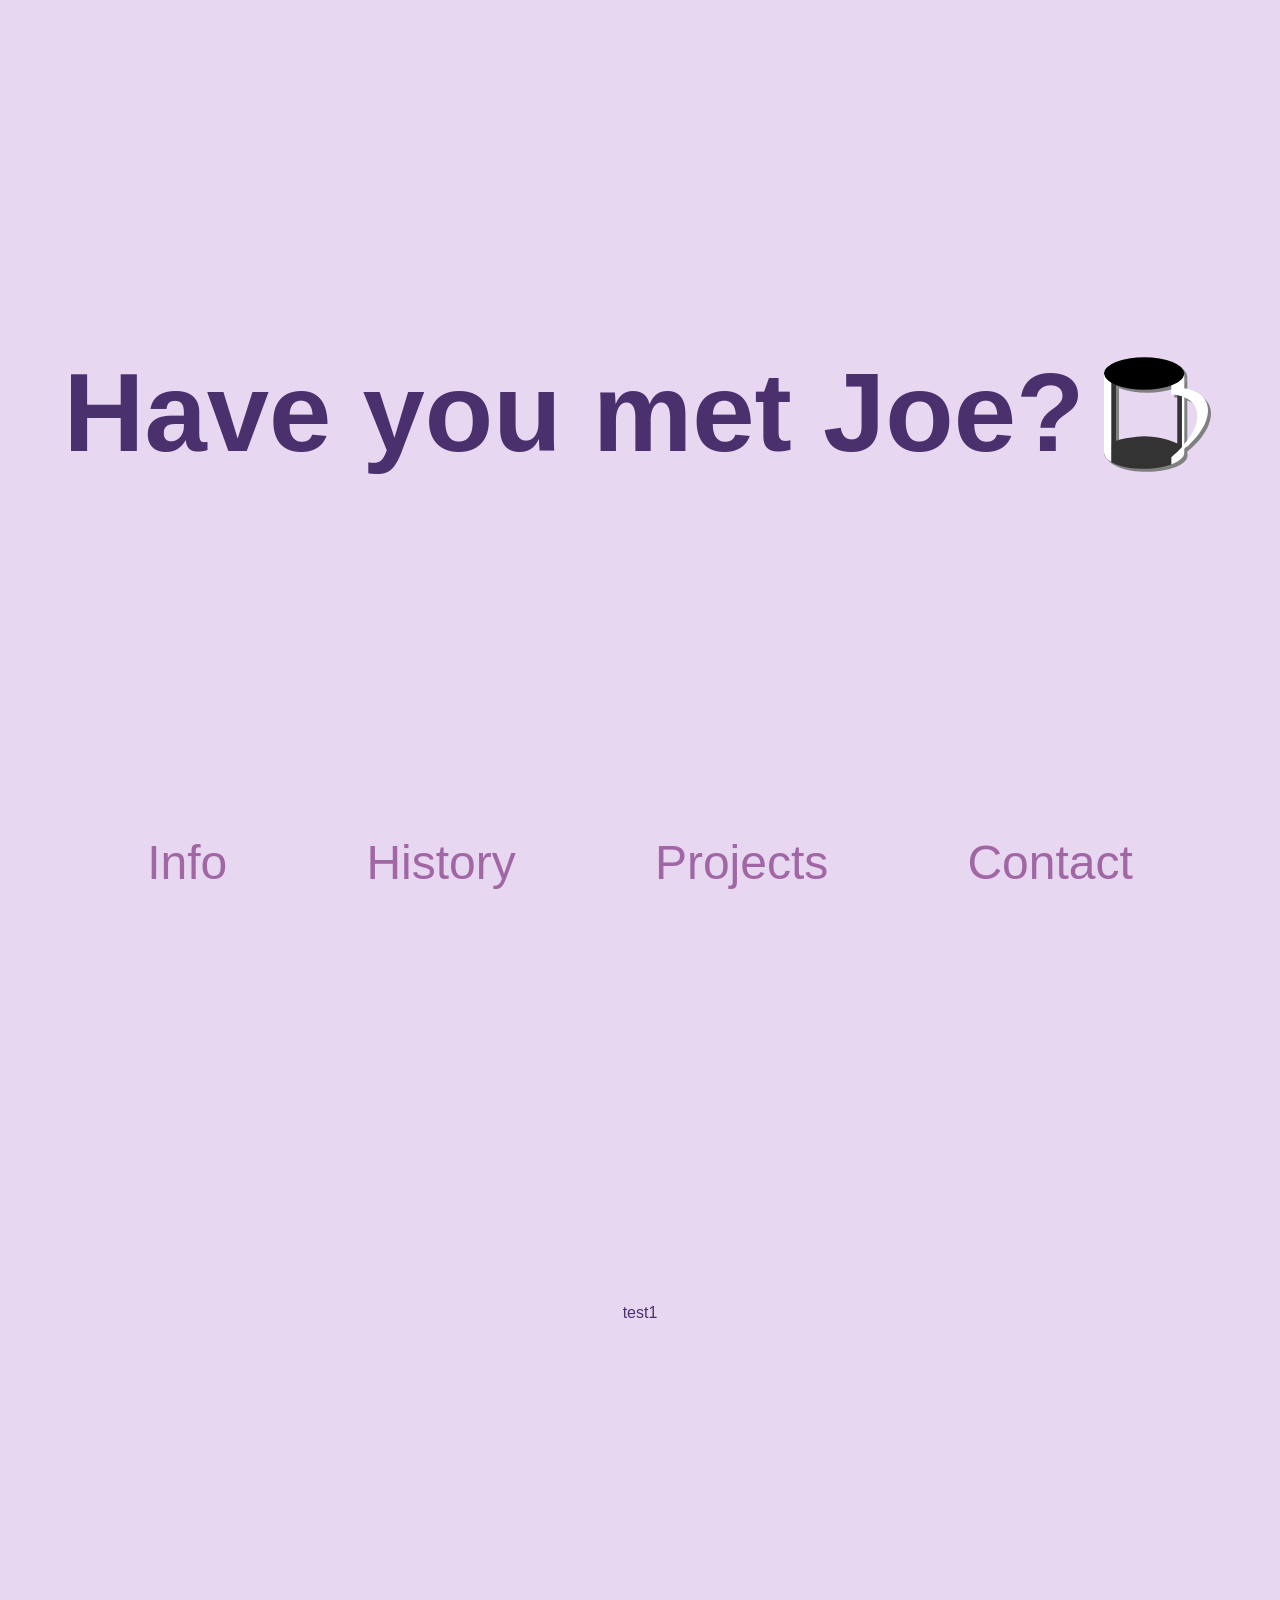
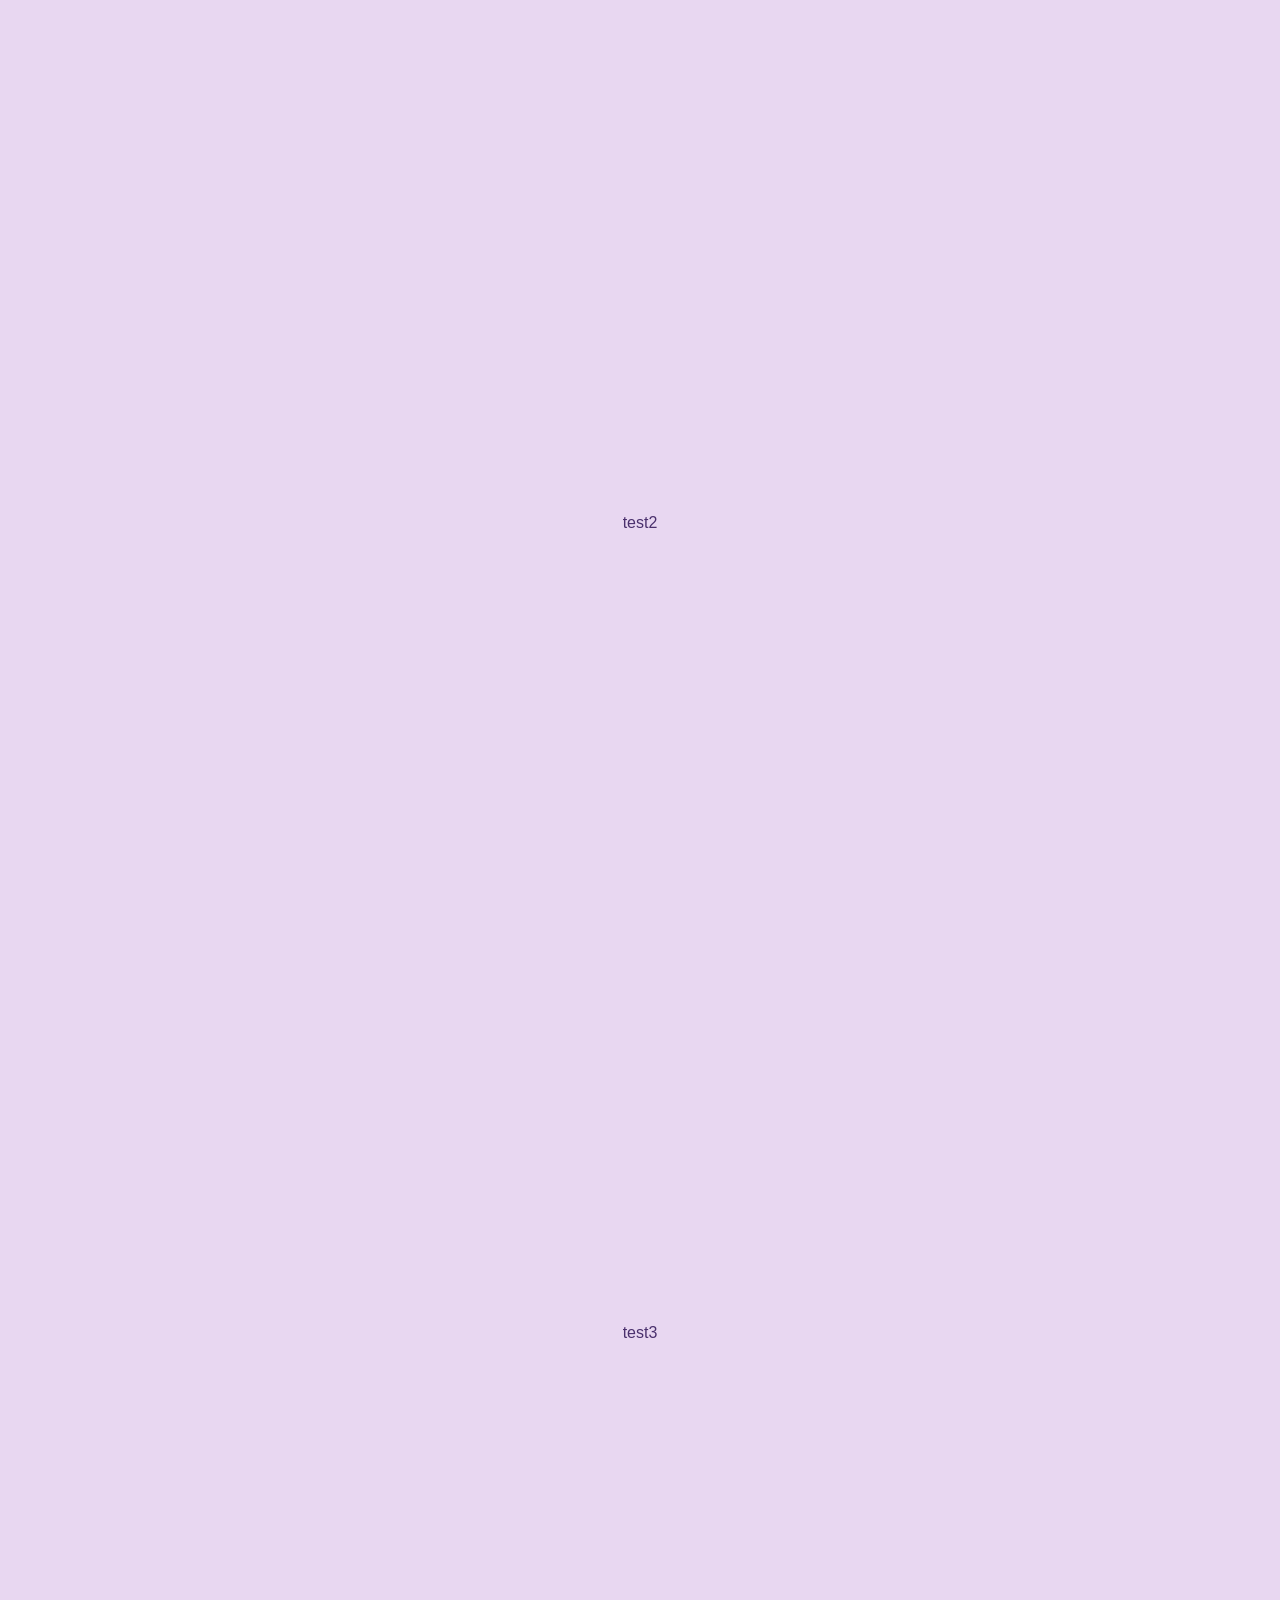
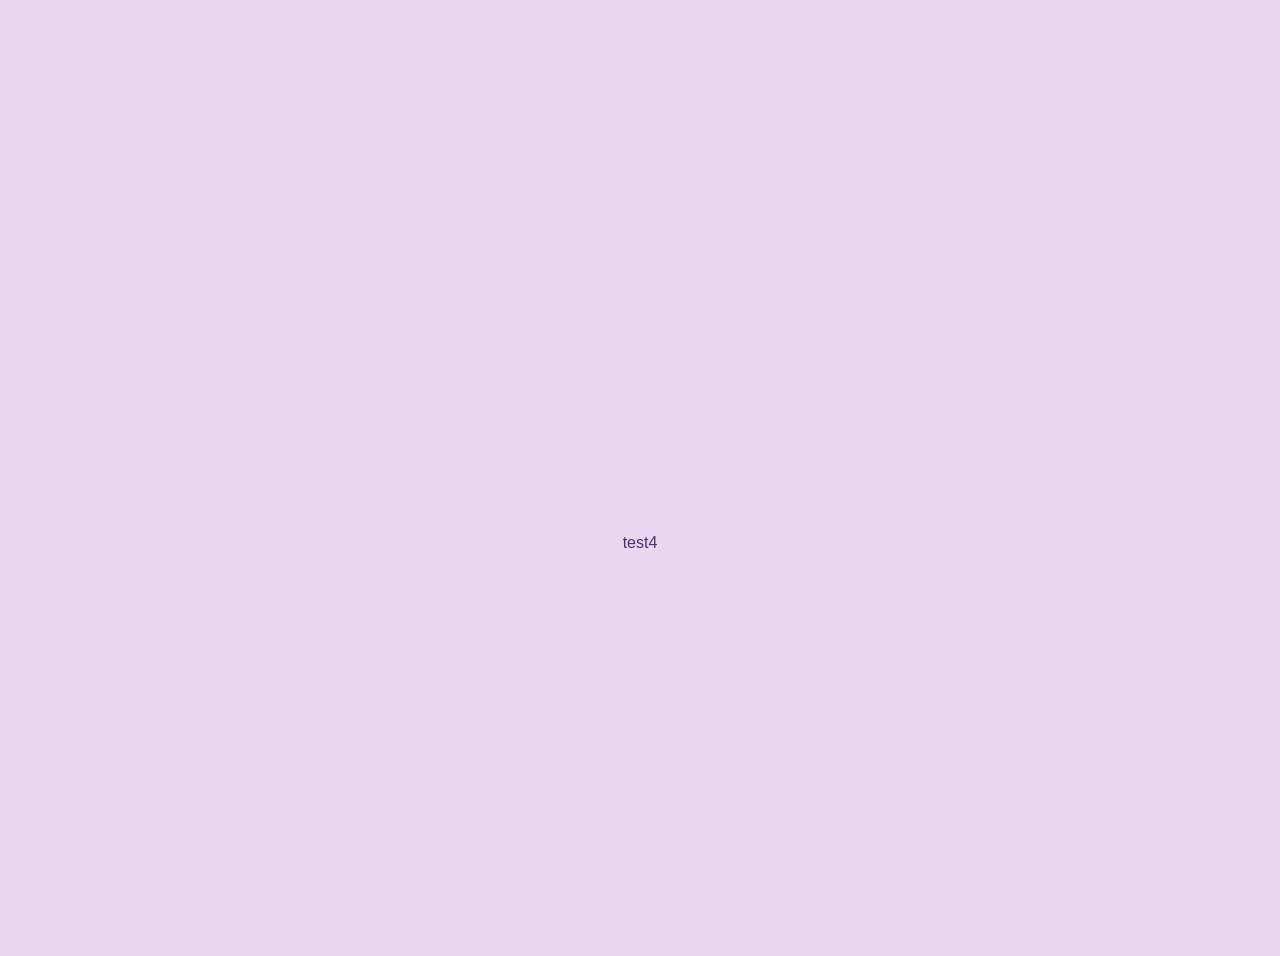
<file: index.html>
<html>
<head>
	<meta charset="utf-8">
	<title>Joseph Pellegrino</title>
	<link rel="stylesheet" href="style.css" type="text/css">
	<script src="index.js"></script>
</head>

<body>
	<section class="page">
		<span class="header">
			<h1>Have you met Joe?</h1>
			<i class="logo" onclick="clickLogo(this)"></i>
		</span>
	</section>
	<nav class="sticky-bar">
		<a href="#info">Info</a>
		<a href="#history">History</a>
		<a href="#projects">Projects</a>
		<a href="#contact">Contact</a>
	</nav>
	<section id="info" class="page">
		test1
	</section>
	<section id="history" class="page">
		test2
	</section>
	<section id="projects" class="page">
		test3
	</section>
	<section id="contact" class="page">
		test4
	</section>
</body>
</html>
</file>
<file: style.css>
:root {
    --color-primary: #4a306d;
    --color-secondary: #a167a5;
    --color-bg-primary: #e8d7f1;

    --nav-height: 10vh;
}

body {
    background-color: var(--color-bg-primary);
    color: var(--color-primary);
    font-family: "Inter", sans-serif;
    font-optical-sizing: auto;
    font-style: normal;
    line-height: 1rem;
}

.header {
    display: flex;
    align-items: center;
}

h1 {
    font-size: 7rem;
}

.logo {
    display: inline-block;
    height: 7lh;
    width: 7lh;
    background-image: url("./assets/Logo.svg");
    background-size: contain;
    background-repeat: no-repeat;
    fill: var(--color-secondary);
    filter: drop-shadow(3px 3px grey);
    margin-left: 20px; 
}

.logo.clicked {
    filter: drop-shadow(3px 3px grey) drop-shadow(0px 0px 5px var(--color-secondary));
    animation: jump 0.2s ease-in;
}

@keyframes jump {
    0% { transform: translateY(0) rotate(0); filter: drop-shadow(3px 3px grey) drop-shadow(0px 0px 5px var(--color-secondary)); }
    50% { transform: translateY(-20px) rotate(-5deg); filter: drop-shadow(3px 3px grey) drop-shadow(0px 0px 10px var(--color-secondary)); }
    75% { transform: translateY(-10px) rotate(5deg); filter: drop-shadow(3px 3px grey) drop-shadow(0px 0px 7px var(--color-secondary)); }
    100% { transform: translateY(0) rotate(0); filter: drop-shadow(3px 3px grey) drop-shadow(0px 0px 5px var(--color-secondary)); }
}

.logo:not(.clicked):hover {
    filter: drop-shadow(3px 3px grey) drop-shadow(0px 0px 5px var(--color-secondary));
    animation: jiggle 0.6s ease-in-out 0s infinite;
}

@keyframes jiggle {
    0% { transform: rotate(0); }
    25% { transform: rotate(-5deg); }
    50% { transform: rotate(5deg); }
    75% { transform: rotate(-5deg); }
    100% { transform: rotate(0); }
}

.page {
    display: flex;
    justify-content: center;
    align-items: center;
    height: calc(100vh - var(--nav-height));
}

.sticky-bar {
    height: var(--nav-height);
    position: sticky;
    top: 0;
    display: flex;
    justify-content: space-evenly;
    align-items: center;
}

.sticky-bar a {
    color: var(--color-secondary);
    text-decoration: none;
    font-size: 3rem;
}
</file>
